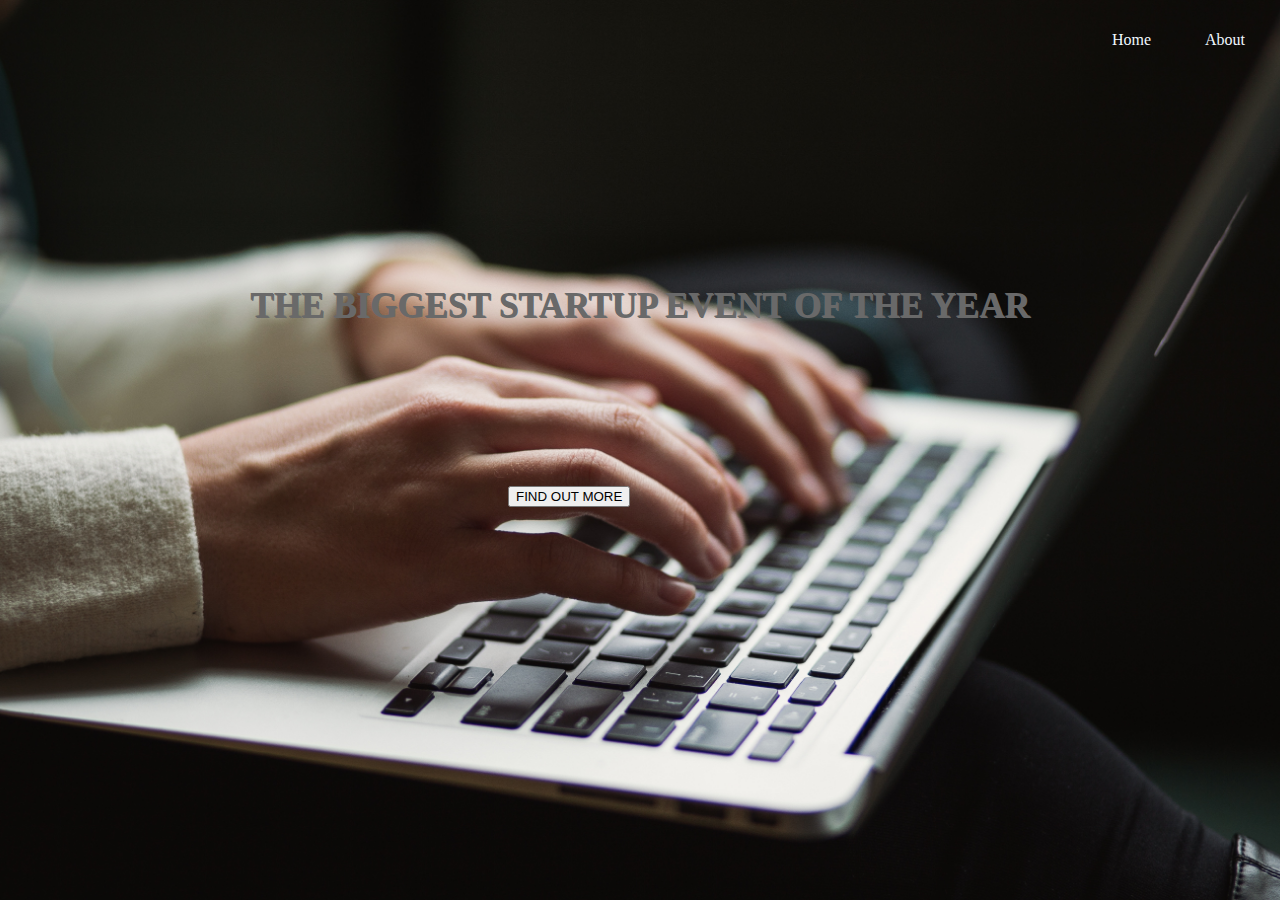
<file: index.html>
<!DOCTYPE html>
<html>
    <head>
        <title>Landing page</title>
        <link rel="stylesheet" href="style1.css">
    </head>
    <body>
        <div id="container">
          <div id="menu">
          <ul>
              <li><a href="#">About</a></li>
              <li><a href="#">Home</a></li>
          </ul>
         </div>
           <div class="name">
               <h3>THE BIGGEST STARTUP EVENT OF THE YEAR</h3>
           </div>
           <div id="form">  <!-- Begin Mailchimp Signup Form -->
<link href="//cdn-images.mailchimp.com/embedcode/slim-10_7.css" rel="stylesheet" type="text/css">
<style type="text/css">
	#mc_embed_signup{background:; clear:left; font:14px Helvetica,Arial,sans-serif; }
	/* Add your own Mailchimp form style overrides in your site stylesheet or in this style block.
	   We recommend moving this block and the preceding CSS link to the HEAD of your HTML file. */
</style>
<div id="mc_embed_signup">
<form action="https://gmail.us3.list-manage.com/subscribe/post?u=06f4b7d376139d2e243dc95e5&amp;id=0e6df483d5" method="post" id="mc-embedded-subscribe-form" name="mc-embedded-subscribe-form" class="validate" target="_blank" novalidate>
    <div id="mc_embed_signup_scroll">
    <!-- real people should not fill this in and expect good things - do not remove this or risk form bot signups-->
    <div style="position: absolute; left: -5000px;" aria-hidden="true"><input type="text" name="b_06f4b7d376139d2e243dc95e5_0e6df483d5" tabindex="-1" value=""></div>
    <div class="clear"><input type="button" value="FIND OUT MORE" name="subscribe" id="mc-embedded-subscribe" class="button"></button></div>
    </div>
</form>
</div>

<!--End mc_embed_signup--></div>
          
           <!--<div id="signup"><p><button type="button" class="btn">FIND OUT MORE</button></p><</div> -->
            
        </div>
        
    </body>
</html>
</file>
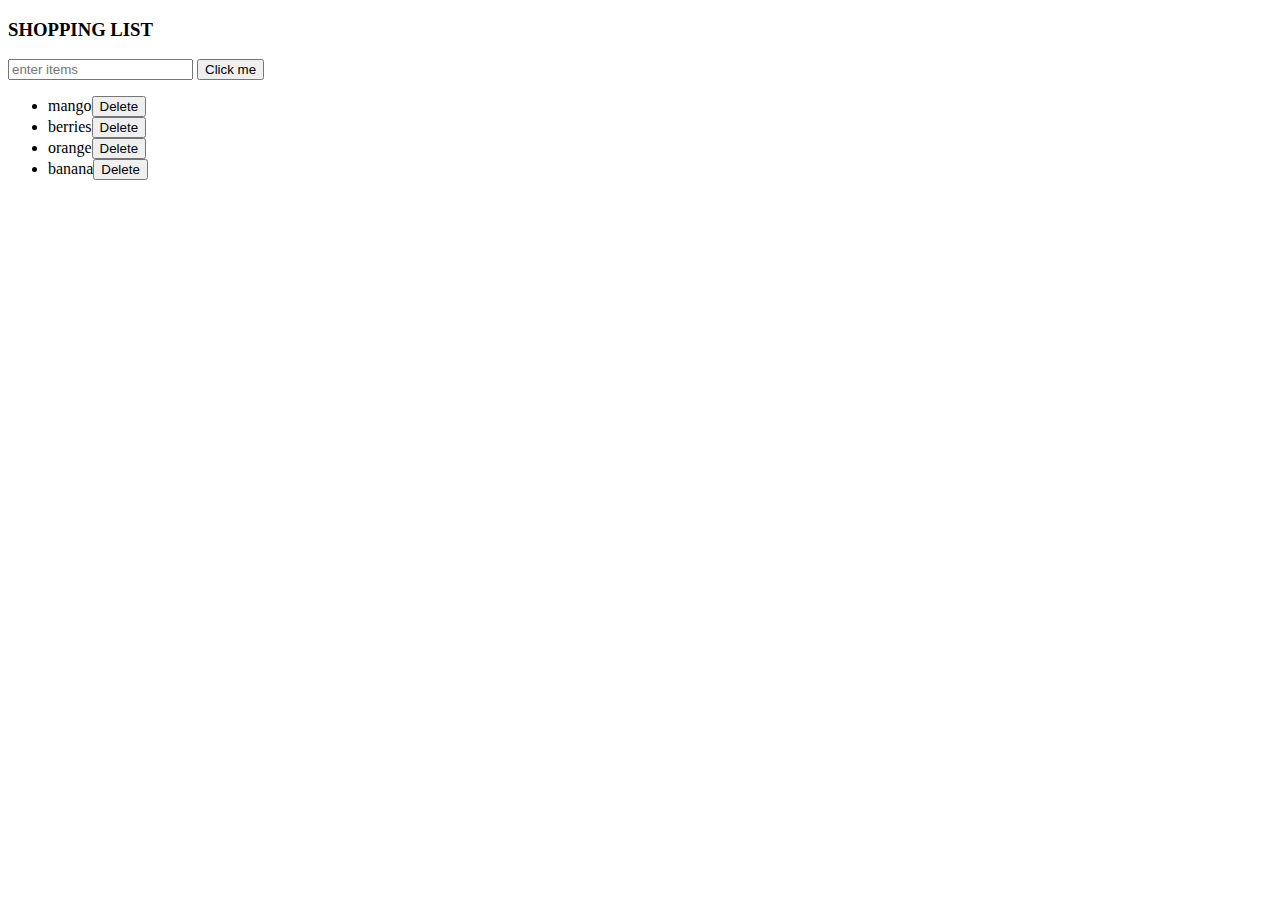
<file: DOMSELECTOR/index.html>
<!DOCTYPE html>
<html>
    <head>
        <link rel="stylesheet" href="style.css">
    </head>
    <body>
        <h3>SHOPPING LIST</h3>
        <input id="input" type="text" placeholder="enter items">
        <button id="button">Click me</button>
        <ul id="b">
         <li>mango</li>
         <li>berries</li>
         <li>orange</li>
         <li>banana</li>
        </ul>
        <script type="text/javascript" src="script.js"></script>
    </body>
</html>
</file>
<file: style1.css>
body
{
 background: url(images/3.jpg) no-repeat center center fixed;
    background-size: cover;
    height: 100%;
    overflow: hidden;
 
}

#container
{

    width:100%;
}
#menu
{
    width: 100%;
    height: 60px;
}
#menu:hover{
    background-color:gray;
    opacity: 0.5;
}
#menu ul
{

    color: aliceblue;

}
#menu ul li
{
    
    float: right;
    height: 30px;
    padding: 0 7px;
    font:35px;
    margin: 15px 20px;
    list-style: none;
 
}
#menu ul li a
{
    text-decoration: none;
    color: aliceblue;
}
#menu ul li a:hover
{
    color: black;
    transform: scale(2);
    font-weight: bolder;
    
}
.name h3
{
    margin-top:200px;
    text-align: center;
    padding: 10px;
    color: dimgray;
    opacity: 1;
    text-shadow: 1px 1px;
    text-decoration: none;
    font-size: 35px;
    font-weight: bold;
    font-family:"sans-serif";

}
#form 
{
  margin-top: 150px;
  margin-left: 500px;
}
</file>
<file: DOMSELECTOR/style.css>
.done
{
    background-color: aqua;
    font-size: 34px;
    color:wheat;
}
</file>
